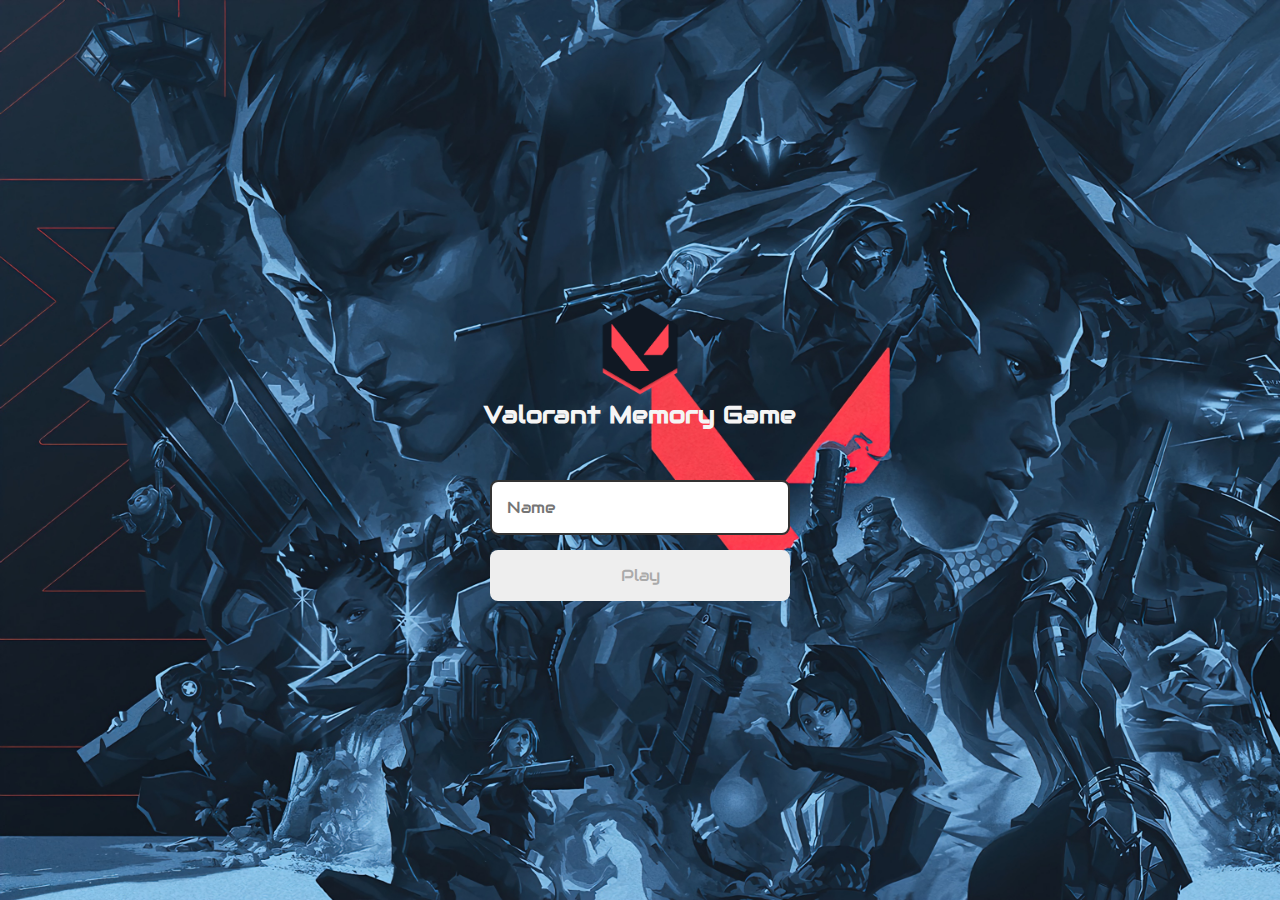
<file: index.html>
<!DOCTYPE html>
<html
  lang="pt-BR
"
>
  <head>
    <meta charset="UTF-8" />
    <meta http-equiv="X-UA-Compatible" content="IE=edge" />
    <meta name="viewport" content="width=device-width, initial-scale=1.0" />
    <title>Valorant Memory Game</title>
    <link rel="stylesheet" href="./css/reset.css" />
    <link rel="stylesheet" href="./css/login.css" />

    <script defer src="./js/login.js"></script>
  </head>

  <body>
    <form class="login-form">
      <div class="login-header">
        <img src="./images/ValLogoPng.png" alt="" />
        <h1>Valorant Memory Game</h1>
      </div>

      <input type="text" placeholder="Name" class="login-input" />
      <button type="submit" class="login-button" disabled>Play</button>
    </form>
  </body>
</html>
</file>
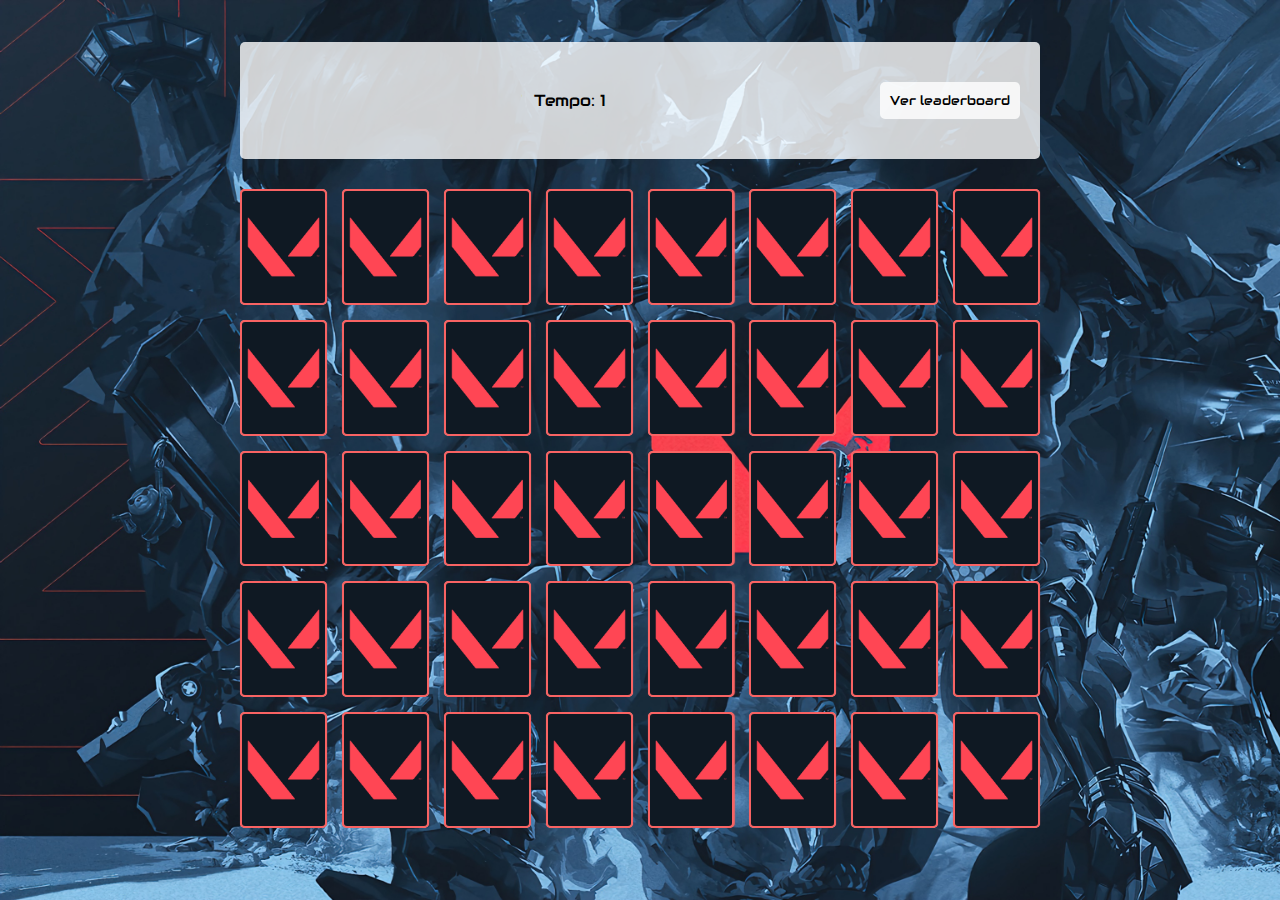
<file: pages/game.html>
<!DOCTYPE html>
<html lang="pt-BR">
  <head>
    <meta charset="UTF-8" />
    <meta http-equiv="X-UA-Compatible" content="IE=edge" />
    <meta name="viewport" content="width=device-width, initial-scale=1.0" />
    <title>Valorant Memory Game</title>

    <link rel="stylesheet" href="../css/reset.css" />
    <link rel="stylesheet" href="../css/game.css" />

    <script defer src="../js/game.js"></script>
  </head>

  <body class="body">
    <main class="main">
      <header class="header">
        <span class="player"></span>
        <span>Tempo: <span class="timer">00</span></span>
      </header>
      <div class="grid"></div>
    </main>
  </body>
</html>
</file>
<file: css/login.css>
.login-form {
  display: flex;
  flex-direction: column;
  align-items: center;
  height: 100vh;
  justify-content: center;
  background-image: url('../images/background.jpg');
  background-size: cover;
}


.login-header {
  display: flex;
  flex-direction: column;
  align-items: center;
  justify-content: center;
  margin-bottom: 50px;
}

.login-header img {
  width: 100px;
}

.login-header h1 {
  color: whitesmoke;
  font-size: 1.5em;
}

.login-input {
  border: 2px solid #333;
  border-radius: 8px;
  color: #333;
  font-size: 1em;
  margin-bottom: 15px;
  max-width: 300px;
  width: 100%;
  outline: none;
  padding: 15px;
}

.login-button {
  background-color: #ee665c;
  border-radius: 8px;
  color: #fff;
  cursor: pointer;
  font-size: 1em;
  padding: 15px;
  width: 100%;
  max-width: 300px;
}

.login-button:disabled {
  background-color: #eee;
  cursor: auto;
  color: #aaa;

}

.login-button:hover {
  background-color: #f34c40;
}
</file>
<file: css/game.css>
main {
  display: flex;
  flex-direction: column;
  width: 100%;
  background-image: url('../images/background.jpg');
  background-size: cover;
  background-repeat: no-repeat;
  min-height: 100vh;
  align-items: center;
  justify-content: center;
  padding: 20px 20px 50px;
}

header {
  display: flex;
  align-items: center;
  justify-content: space-between;
  width: 100%;
  max-width: 800px;
  padding: 20px;
  margin-bottom: 30px;
  background-color: rgba(255, 255, 255, 0.8);
  border-radius: 5px;
}

.grid {
  display: grid;
  grid-template-columns: repeat(8, 1fr);
  gap: 15px;
  width: 100%;
  max-width: 800px;
  margin: 0 auto;
}

.card {
  aspect-ratio: 3/4;
  width: 100%;
  background-color: rgb(184, 184, 184);
  border-radius: 5px;
  position: relative;
  transition: all 400ms ease;
  transform-style: preserve-3d;
}

.face {
  width: 100%;
  height: 100%;
  position: absolute;
  background-size: cover;
  background-position: center;
  border: 2px solid rgb(248, 99, 99);
  border-radius: 5px;
}

.front {
  transform: rotateY(180deg);
}

.back {
  background-image: url('../images/ValBackCard.jpeg');

  backface-visibility: hidden;
}

.reveal-card {
  transform: rotateY(180deg);
}

.disabled-card {
  filter: saturate(0);
  opacity: 0.5;
}

.leaderboard-button {
  position: absolute;
  margin: 10px 20px;
  top: 0;
  max-width: 200px;
  display: flex;
  border-radius: 5px;
  padding: 10px;
  font-size: 1em;
  color: rgb(0, 0, 0);
  font-weight: bold;
  border: 2px solid rgba(255, 0, 0, 0.5);
  background-color: rgb(187, 187, 187);
}

table.leaderboard {
  max-width: 800px;
  width: 100%;
  margin: 20px 20px;
  border-collapse: collapse;
  display: flex;
  flex-direction: column;
  border: 2px solid rgb(255, 87, 87);
  border-radius: 5px;
  color: white;
}

table.leaderboard tr:nth-child(even) {
  background-color: rgb(192, 192, 192);
}

table.leaderboard th,
table.leaderboard td {
  padding: 8px;
  text-align: left;
  width: 100%;
}

body>main>div.modal>table>tr:nth-child(odd) {
  background-color: rgb(124, 124, 124);
}

table.leaderboard th {
  width: 100%;
  background-color: rgb(85, 85, 85);
  color: white;
}

table.leaderboard td span {
  float: right;
  font-style: italic;
}

.btn-modal {
  padding: 10px;
  margin: 20px 0px;
  background-color: rgba(255, 255, 255, 0.8);
  border-radius: 5px;
}
</file>
